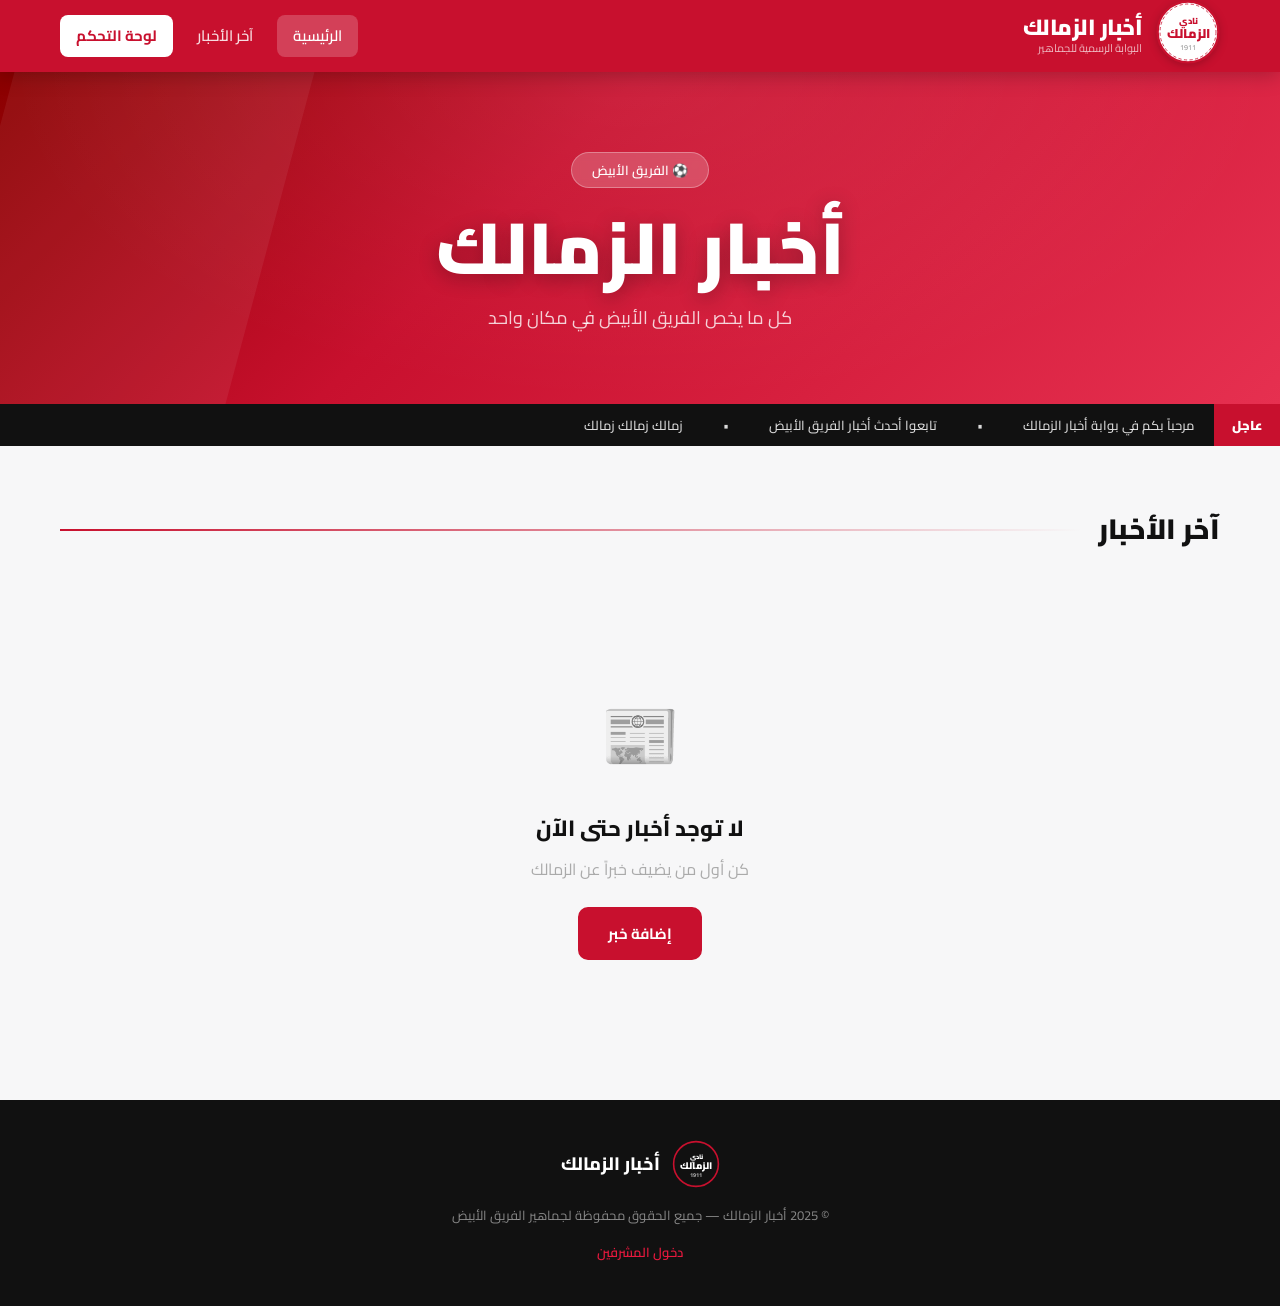
<file: index.html>
<!DOCTYPE html>
<html lang="ar" dir="rtl">
<head>
  <meta charset="UTF-8" />
  <meta name="viewport" content="width=device-width, initial-scale=1.0" />
  <title>أخبار الزمالك - البوابة الرسمية لجماهير الزمالك</title>
  <meta name="description" content="أحدث أخبار نادي الزمالك الرياضي، نتائج المباريات، وتقارير الفريق الأبيض." />
  <meta name="keywords" content="الزمالك, أخبار الزمالك, كرة القدم المصرية, الفريق الأبيض" />
  <meta property="og:title" content="أخبار الزمالك" />
  <meta property="og:description" content="أحدث أخبار نادي الزمالك الرياضي" />
  <meta property="og:type" content="website" />
  <link rel="icon" type="image/svg+xml" href="assets/favicon.svg" />
  <link rel="stylesheet" href="style.css" />
  <link href="https://fonts.googleapis.com/css2?family=Cairo:wght@300;400;600;700;900&family=Tajawal:wght@300;400;500;700;900&display=swap" rel="stylesheet" />
</head>
<body>

  <!-- Header -->
  <header class="site-header">
    <div class="header-inner">
      <div class="logo-block">
        <div class="logo-icon">
          <svg viewBox="0 0 80 80" xmlns="http://www.w3.org/2000/svg" width="64" height="64">
            <circle cx="40" cy="40" r="38" fill="#fff" stroke="#c8102e" stroke-width="3"/>
            <text x="40" y="30" text-anchor="middle" font-family="Cairo,sans-serif" font-size="11" font-weight="900" fill="#c8102e">نادي</text>
            <text x="40" y="48" text-anchor="middle" font-family="Cairo,sans-serif" font-size="16" font-weight="900" fill="#c8102e">الزمالك</text>
            <text x="40" y="63" text-anchor="middle" font-family="Cairo,sans-serif" font-size="9" fill="#888">1911</text>
            <circle cx="40" cy="40" r="35" fill="none" stroke="#c8102e" stroke-width="1" stroke-dasharray="4 3"/>
          </svg>
        </div>
        <div class="logo-text">
          <span class="logo-main">أخبار الزمالك</span>
          <span class="logo-sub">البوابة الرسمية للجماهير</span>
        </div>
      </div>
      <nav class="header-nav">
        <a href="index.html" class="nav-link active">الرئيسية</a>
        <a href="#latest" class="nav-link">آخر الأخبار</a>
        <a href="dashboard.html" class="nav-link nav-admin">لوحة التحكم</a>
      </nav>
      <button class="mobile-menu-btn" id="mobileMenuBtn" aria-label="القائمة">
        <span></span><span></span><span></span>
      </button>
    </div>
    <div class="mobile-nav" id="mobileNav">
      <a href="index.html">الرئيسية</a>
      <a href="#latest">آخر الأخبار</a>
      <a href="dashboard.html">لوحة التحكم</a>
    </div>
  </header>

  <!-- Hero Banner -->
  <section class="hero-banner">
    <div class="hero-overlay"></div>
    <div class="hero-content">
      <div class="hero-badge">⚽ الفريق الأبيض</div>
      <h1 class="hero-title">أخبار الزمالك</h1>
      <p class="hero-subtitle">كل ما يخص الفريق الأبيض في مكان واحد</p>
    </div>
    <div class="hero-stripes">
      <div class="stripe"></div><div class="stripe"></div><div class="stripe"></div>
    </div>
  </section>

  <!-- Breaking News Ticker -->
  <div class="ticker-wrap">
    <div class="ticker-label">عاجل</div>
    <div class="ticker-content">
      <div class="ticker-inner" id="tickerInner">
        <span>مرحباً بكم في بوابة أخبار الزمالك</span>
        <span>•</span>
        <span>تابعوا أحدث أخبار الفريق الأبيض</span>
        <span>•</span>
        <span>زمالك زمالك زمالك</span>
      </div>
    </div>
  </div>

  <!-- Main Content -->
  <main class="site-main" id="latest">
    <div class="container">

      <div class="section-header">
        <h2 class="section-title">آخر الأخبار</h2>
        <div class="section-line"></div>
      </div>

      <!-- Featured Article (first/latest) -->
      <div class="featured-article" id="featuredArticle">
        <!-- Filled by JS -->
      </div>

      <!-- News Grid -->
      <div class="news-grid" id="newsGrid">
        <!-- Filled by JS -->
      </div>

      <!-- Empty State -->
      <div class="empty-state" id="emptyState" style="display:none;">
        <div class="empty-icon">📰</div>
        <h3>لا توجد أخبار حتى الآن</h3>
        <p>كن أول من يضيف خبراً عن الزمالك</p>
        <a href="dashboard.html" class="btn-primary">إضافة خبر</a>
      </div>

    </div>
  </main>

  <!-- Footer -->
  <footer class="site-footer">
    <div class="container">
      <div class="footer-logo">
        <svg viewBox="0 0 60 60" xmlns="http://www.w3.org/2000/svg" width="48" height="48">
          <circle cx="30" cy="30" r="28" fill="none" stroke="#c8102e" stroke-width="2"/>
          <text x="30" y="24" text-anchor="middle" font-family="Cairo,sans-serif" font-size="8" font-weight="900" fill="#fff">نادي</text>
          <text x="30" y="36" text-anchor="middle" font-family="Cairo,sans-serif" font-size="12" font-weight="900" fill="#fff">الزمالك</text>
          <text x="30" y="46" text-anchor="middle" font-family="Cairo,sans-serif" font-size="7" fill="#aaa">1911</text>
        </svg>
        <span>أخبار الزمالك</span>
      </div>
      <p class="footer-copy">© 2025 أخبار الزمالك — جميع الحقوق محفوظة لجماهير الفريق الأبيض</p>
      <a href="dashboard.html" class="footer-admin-link">دخول المشرفين</a>
    </div>
  </footer>

  <script src="app.js"></script>
</body>
</html>
</file>
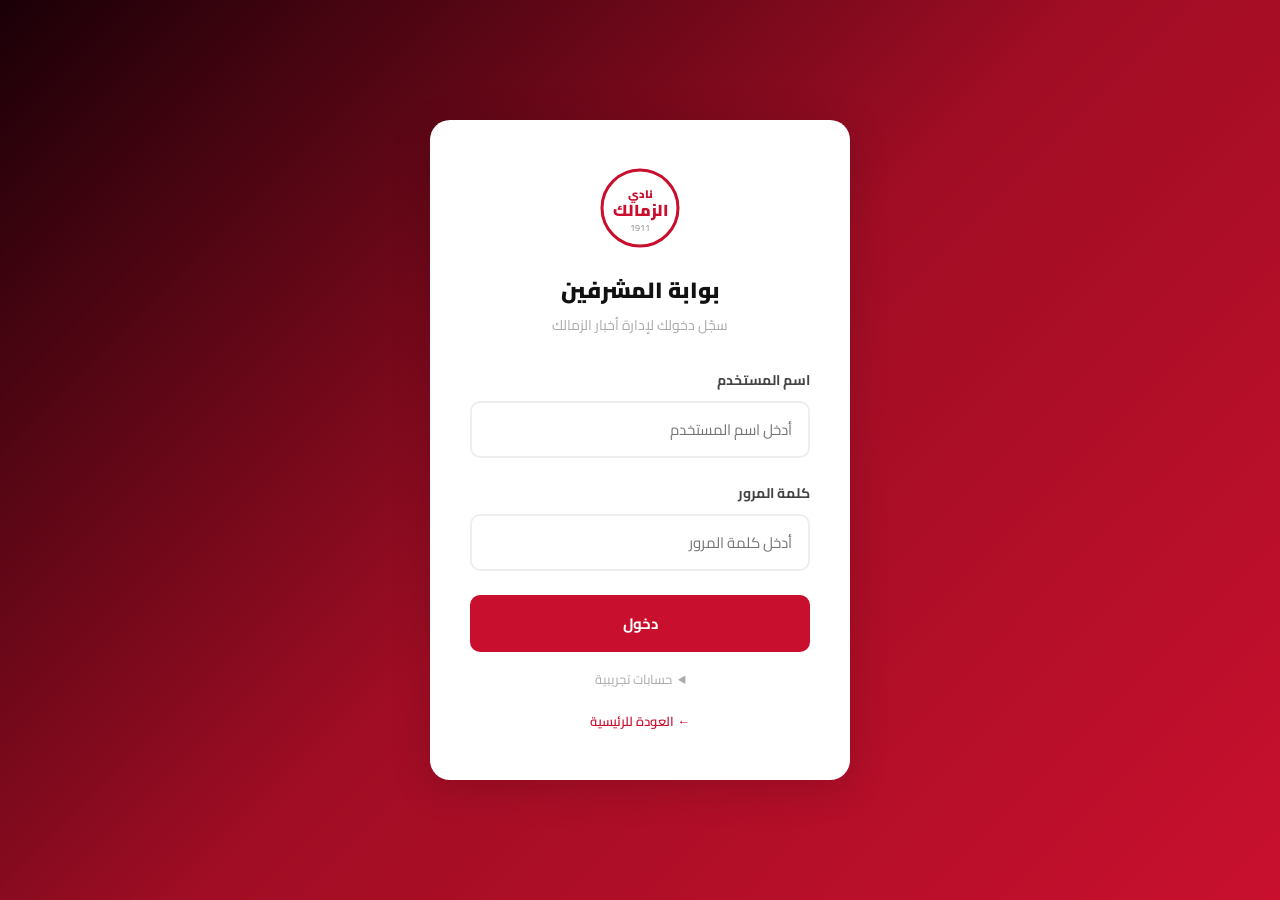
<file: dashboard.html>
<!DOCTYPE html>
<html lang="ar" dir="rtl">
<head>
  <meta charset="UTF-8" />
  <meta name="viewport" content="width=device-width, initial-scale=1.0" />
  <title>لوحة التحكم — أخبار الزمالك</title>
  <link rel="icon" type="image/svg+xml" href="assets/favicon.svg" />
  <link rel="stylesheet" href="style.css" />
  <link href="https://fonts.googleapis.com/css2?family=Cairo:wght@300;400;600;700;900&family=Tajawal:wght@300;400;500;700;900&display=swap" rel="stylesheet" />
</head>
<body class="dashboard-body">

  <!-- LOGIN SCREEN -->
  <div class="login-screen" id="loginScreen">
    <div class="login-card">
      <div class="login-logo">
        <svg viewBox="0 0 80 80" xmlns="http://www.w3.org/2000/svg" width="80" height="80">
          <circle cx="40" cy="40" r="38" fill="#fff" stroke="#c8102e" stroke-width="3"/>
          <text x="40" y="30" text-anchor="middle" font-family="Cairo,sans-serif" font-size="11" font-weight="900" fill="#c8102e">نادي</text>
          <text x="40" y="48" text-anchor="middle" font-family="Cairo,sans-serif" font-size="16" font-weight="900" fill="#c8102e">الزمالك</text>
          <text x="40" y="63" text-anchor="middle" font-family="Cairo,sans-serif" font-size="9" fill="#888">1911</text>
        </svg>
        <h2>بوابة المشرفين</h2>
        <p>سجّل دخولك لإدارة أخبار الزمالك</p>
      </div>
      <div class="login-error" id="loginError" style="display:none;">
        ❌ اسم المستخدم أو كلمة المرور غير صحيحة
      </div>
      <div class="form-group">
        <label for="loginUsername">اسم المستخدم</label>
        <input type="text" id="loginUsername" placeholder="أدخل اسم المستخدم" autocomplete="username" />
      </div>
      <div class="form-group">
        <label for="loginPassword">كلمة المرور</label>
        <input type="password" id="loginPassword" placeholder="أدخل كلمة المرور" autocomplete="current-password" />
      </div>
      <button class="btn-primary btn-full" id="loginBtn">دخول</button>
      <div class="login-hint">
        <details>
          <summary>حسابات تجريبية</summary>
          <p><b>zamalek</b> / <b>zamalek123</b></p>
          <p><b>admin</b> / <b>admin123</b></p>
          <p><b>fan1</b> / <b>fan1pass</b></p>
        </details>
      </div>
      <a href="index.html" class="back-link">← العودة للرئيسية</a>
    </div>
  </div>

  <!-- DASHBOARD SCREEN -->
  <div class="dashboard-screen" id="dashboardScreen" style="display:none;">

    <!-- Sidebar -->
    <aside class="dashboard-sidebar">
      <div class="sidebar-logo">
        <svg viewBox="0 0 60 60" xmlns="http://www.w3.org/2000/svg" width="50" height="50">
          <circle cx="30" cy="30" r="28" fill="#c8102e"/>
          <text x="30" y="24" text-anchor="middle" font-family="Cairo,sans-serif" font-size="8" font-weight="900" fill="#fff">نادي</text>
          <text x="30" y="36" text-anchor="middle" font-family="Cairo,sans-serif" font-size="12" font-weight="900" fill="#fff">الزمالك</text>
        </svg>
        <span>لوحة التحكم</span>
      </div>
      <nav class="sidebar-nav">
        <button class="sidebar-link active" data-tab="add">➕ إضافة خبر</button>
        <button class="sidebar-link" data-tab="manage">📋 إدارة أخباري</button>
        <button class="sidebar-link" data-tab="all">🌐 كل الأخبار</button>
      </nav>
      <div class="sidebar-user" id="sidebarUser"></div>
      <button class="sidebar-logout" id="logoutBtn">تسجيل الخروج</button>
      <a href="index.html" class="sidebar-home-link">← الرئيسية</a>
    </aside>

    <!-- Main Panel -->
    <main class="dashboard-main">

      <!-- Welcome Bar -->
      <div class="dash-topbar">
        <h1 class="dash-greeting" id="dashGreeting">مرحباً</h1>
        <span class="dash-date" id="dashDate"></span>
      </div>

      <!-- TAB: Add News -->
      <div class="dash-tab" id="tab-add">
        <div class="dash-card">
          <h2 class="dash-card-title">✏️ إضافة خبر جديد</h2>
          <div class="form-group">
            <label for="newsTitle">عنوان الخبر *</label>
            <input type="text" id="newsTitle" placeholder="أدخل عنوان الخبر..." maxlength="200" />
          </div>
          <div class="form-group">
            <label for="newsContent">محتوى الخبر *</label>
            <textarea id="newsContent" rows="8" placeholder="أدخل تفاصيل الخبر هنا..."></textarea>
          </div>
          <div class="form-group">
            <label for="newsImage">صورة الخبر</label>
            <div class="image-upload-area" id="imageUploadArea">
              <input type="file" id="newsImage" accept="image/*" style="display:none;" />
              <div class="upload-placeholder" id="uploadPlaceholder">
                <span class="upload-icon">🖼️</span>
                <span>انقر لرفع صورة أو اسحبها هنا</span>
                <span class="upload-hint">JPG, PNG, WEBP — الحد الأقصى 5 ميغابايت</span>
              </div>
              <img id="imagePreview" class="image-preview" style="display:none;" alt="معاينة" />
            </div>
            <button class="btn-outline btn-sm" id="clearImageBtn" style="display:none;">✕ إزالة الصورة</button>
          </div>
          <div class="form-actions">
            <button class="btn-primary" id="submitNewsBtn">نشر الخبر</button>
            <button class="btn-ghost" id="clearFormBtn">مسح</button>
          </div>
          <div class="form-feedback" id="formFeedback" style="display:none;"></div>
        </div>
      </div>

      <!-- TAB: My News -->
      <div class="dash-tab" id="tab-manage" style="display:none;">
        <div class="dash-card">
          <h2 class="dash-card-title">📋 أخباري</h2>
          <div id="myNewsList"></div>
        </div>
      </div>

      <!-- TAB: All News -->
      <div class="dash-tab" id="tab-all" style="display:none;">
        <div class="dash-card">
          <h2 class="dash-card-title">🌐 جميع الأخبار</h2>
          <div id="allNewsList"></div>
        </div>
      </div>

    </main>
  </div>

  <!-- Edit Modal -->
  <div class="modal-overlay" id="editModal" style="display:none;">
    <div class="modal-card">
      <div class="modal-header">
        <h3>تعديل الخبر</h3>
        <button class="modal-close" id="closeModal">✕</button>
      </div>
      <div class="form-group">
        <label>عنوان الخبر</label>
        <input type="text" id="editTitle" />
      </div>
      <div class="form-group">
        <label>محتوى الخبر</label>
        <textarea id="editContent" rows="6"></textarea>
      </div>
      <div class="form-group">
        <label>صورة جديدة (اختياري)</label>
        <input type="file" id="editImage" accept="image/*" />
        <img id="editImagePreview" class="image-preview" style="margin-top:8px; max-height:120px;" />
      </div>
      <div class="modal-actions">
        <button class="btn-primary" id="saveEditBtn">حفظ التعديلات</button>
        <button class="btn-ghost" id="cancelEditBtn">إلغاء</button>
      </div>
    </div>
  </div>

  <script src="app.js"></script>
</body>
</html>
</file>
<file: style.css>
/* =============================================
   ZAMALEK NEWS — style.css
   RTL Arabic Layout | Red & White Theme
   ============================================= */

/* ---- CSS Variables ---- */
:root {
  --red: #c8102e;
  --red-dark: #a00d24;
  --red-light: #e8193e;
  --red-pale: #fdf0f2;
  --white: #ffffff;
  --off-white: #f7f7f8;
  --light-gray: #eeeeee;
  --mid-gray: #aaaaaa;
  --dark-gray: #444444;
  --black: #111111;
  --shadow-sm: 0 2px 8px rgba(0,0,0,0.08);
  --shadow-md: 0 4px 20px rgba(0,0,0,0.12);
  --shadow-lg: 0 8px 40px rgba(0,0,0,0.16);
  --radius-sm: 8px;
  --radius-md: 14px;
  --radius-lg: 20px;
  --font-main: 'Cairo', 'Tajawal', sans-serif;
  --transition: 0.25s ease;
}

/* ---- Reset & Base ---- */
*, *::before, *::after { box-sizing: border-box; margin: 0; padding: 0; }

html { scroll-behavior: smooth; }

body {
  font-family: var(--font-main);
  background: var(--off-white);
  color: var(--black);
  direction: rtl;
  line-height: 1.7;
  min-height: 100vh;
}

img { max-width: 100%; display: block; }
a { text-decoration: none; color: inherit; }
button { cursor: pointer; font-family: var(--font-main); border: none; background: none; }
input, textarea, select { font-family: var(--font-main); }

.container {
  max-width: 1200px;
  margin: 0 auto;
  padding: 0 20px;
}

/* =============================================
   HEADER
   ============================================= */
.site-header {
  background: var(--red);
  position: sticky;
  top: 0;
  z-index: 1000;
  box-shadow: 0 2px 20px rgba(0,0,0,0.25);
}

.header-inner {
  max-width: 1200px;
  margin: 0 auto;
  padding: 0 20px;
  height: 72px;
  display: flex;
  align-items: center;
  justify-content: space-between;
  gap: 16px;
}

.logo-block {
  display: flex;
  align-items: center;
  gap: 14px;
}

.logo-icon svg { flex-shrink: 0; filter: drop-shadow(0 2px 4px rgba(0,0,0,0.2)); }

.logo-text { display: flex; flex-direction: column; }

.logo-main {
  font-size: 22px;
  font-weight: 900;
  color: var(--white);
  line-height: 1.1;
  letter-spacing: -0.5px;
}

.logo-sub {
  font-size: 11px;
  color: rgba(255,255,255,0.7);
  font-weight: 400;
}

.header-nav {
  display: flex;
  align-items: center;
  gap: 8px;
}

.nav-link {
  color: rgba(255,255,255,0.85);
  font-size: 15px;
  font-weight: 600;
  padding: 8px 16px;
  border-radius: 8px;
  transition: var(--transition);
}
.nav-link:hover, .nav-link.active {
  background: rgba(255,255,255,0.2);
  color: #fff;
}

.nav-admin {
  background: var(--white);
  color: var(--red) !important;
  border-radius: 8px;
  font-weight: 700;
}
.nav-admin:hover { background: #ffe5e9; }

.mobile-menu-btn {
  display: none;
  flex-direction: column;
  gap: 5px;
  padding: 8px;
}
.mobile-menu-btn span {
  display: block; width: 24px; height: 2px;
  background: #fff; border-radius: 2px;
  transition: var(--transition);
}

.mobile-nav {
  display: none;
  background: var(--red-dark);
  padding: 12px 20px;
  gap: 4px;
}
.mobile-nav a {
  display: block;
  color: #fff;
  padding: 10px 0;
  font-size: 16px;
  font-weight: 600;
  border-bottom: 1px solid rgba(255,255,255,0.1);
}
.mobile-nav.open { display: flex; flex-direction: column; }

/* =============================================
   HERO BANNER
   ============================================= */
.hero-banner {
  position: relative;
  background: linear-gradient(135deg, #8b0000 0%, var(--red) 40%, #e63050 100%);
  padding: 80px 20px 70px;
  text-align: center;
  overflow: hidden;
}

.hero-overlay {
  position: absolute; inset: 0;
  background: radial-gradient(ellipse at 50% 0%, rgba(255,255,255,0.08) 0%, transparent 70%);
}

.hero-stripes {
  position: absolute; inset: 0;
  display: flex;
  justify-content: flex-end;
  opacity: 0.06;
}
.stripe {
  width: 120px;
  background: #fff;
  transform: skewX(-15deg);
  margin-left: -30px;
}

.hero-content { position: relative; z-index: 2; }

.hero-badge {
  display: inline-block;
  background: rgba(255,255,255,0.2);
  color: #fff;
  border: 1px solid rgba(255,255,255,0.3);
  padding: 6px 20px;
  border-radius: 50px;
  font-size: 13px;
  font-weight: 600;
  margin-bottom: 20px;
  backdrop-filter: blur(4px);
}

.hero-title {
  font-size: clamp(36px, 6vw, 72px);
  font-weight: 900;
  color: #fff;
  line-height: 1.1;
  margin-bottom: 16px;
  text-shadow: 0 4px 20px rgba(0,0,0,0.3);
}

.hero-subtitle {
  font-size: 18px;
  color: rgba(255,255,255,0.8);
  font-weight: 400;
}

/* =============================================
   NEWS TICKER
   ============================================= */
.ticker-wrap {
  background: var(--black);
  display: flex;
  align-items: center;
  overflow: hidden;
  height: 42px;
}

.ticker-label {
  background: var(--red);
  color: #fff;
  font-size: 13px;
  font-weight: 900;
  padding: 0 18px;
  white-space: nowrap;
  height: 100%;
  display: flex;
  align-items: center;
  flex-shrink: 0;
}

.ticker-content {
  overflow: hidden;
  flex: 1;
}

.ticker-inner {
  display: flex;
  gap: 40px;
  animation: ticker 30s linear infinite;
  color: rgba(255,255,255,0.85);
  font-size: 13px;
  font-weight: 500;
  white-space: nowrap;
  padding-right: 20px;
}
.ticker-inner span { flex-shrink: 0; }

@keyframes ticker {
  0% { transform: translateX(-100%); }
  100% { transform: translateX(100%); }
}

/* =============================================
   MAIN SECTION
   ============================================= */
.site-main { padding: 60px 0; }

.section-header {
  display: flex;
  align-items: center;
  gap: 16px;
  margin-bottom: 40px;
}

.section-title {
  font-size: 28px;
  font-weight: 900;
  color: var(--black);
  flex-shrink: 0;
}

.section-line {
  flex: 1;
  height: 2px;
  background: linear-gradient(to left, transparent, var(--red));
}

/* =============================================
   FEATURED ARTICLE
   ============================================= */
.featured-article {
  margin-bottom: 48px;
}

.featured-card {
  background: var(--white);
  border-radius: var(--radius-lg);
  overflow: hidden;
  box-shadow: var(--shadow-lg);
  display: grid;
  grid-template-columns: 1fr 1fr;
  min-height: 400px;
  transition: transform var(--transition), box-shadow var(--transition);
}
.featured-card:hover {
  transform: translateY(-4px);
  box-shadow: 0 12px 50px rgba(0,0,0,0.18);
}

.featured-img-wrap {
  position: relative;
  overflow: hidden;
  background: var(--light-gray);
}

.featured-img-wrap img {
  width: 100%; height: 100%;
  object-fit: cover;
  transition: transform 0.5s ease;
}
.featured-card:hover .featured-img-wrap img { transform: scale(1.04); }

.featured-img-placeholder {
  width: 100%; height: 100%;
  display: flex;
  flex-direction: column;
  align-items: center;
  justify-content: center;
  background: linear-gradient(135deg, var(--red-pale), #ffe0e5);
  color: var(--red);
  gap: 10px;
}
.featured-img-placeholder .placeholder-icon { font-size: 60px; }
.featured-img-placeholder span { font-size: 15px; font-weight: 600; }

.featured-tag {
  position: absolute;
  top: 16px;
  right: 16px;
  background: var(--red);
  color: #fff;
  padding: 4px 14px;
  border-radius: 50px;
  font-size: 12px;
  font-weight: 700;
}

.featured-body {
  padding: 40px 36px;
  display: flex;
  flex-direction: column;
  justify-content: center;
}

.featured-meta {
  display: flex;
  align-items: center;
  gap: 12px;
  font-size: 13px;
  color: var(--mid-gray);
  margin-bottom: 16px;
}
.featured-author {
  color: var(--red);
  font-weight: 700;
}

.featured-title {
  font-size: clamp(20px, 2.5vw, 28px);
  font-weight: 900;
  color: var(--black);
  line-height: 1.4;
  margin-bottom: 16px;
}

.featured-excerpt {
  font-size: 15px;
  color: var(--dark-gray);
  line-height: 1.9;
  margin-bottom: 24px;
  display: -webkit-box;
  -webkit-line-clamp: 4;
  -webkit-box-orient: vertical;
  overflow: hidden;
}

.featured-read-more {
  display: inline-flex;
  align-items: center;
  gap: 8px;
  color: var(--red);
  font-weight: 700;
  font-size: 14px;
}
.featured-read-more::after { content: "←"; }

/* =============================================
   NEWS GRID
   ============================================= */
.news-grid {
  display: grid;
  grid-template-columns: repeat(auto-fill, minmax(320px, 1fr));
  gap: 28px;
}

.news-card {
  background: var(--white);
  border-radius: var(--radius-md);
  overflow: hidden;
  box-shadow: var(--shadow-sm);
  display: flex;
  flex-direction: column;
  transition: transform var(--transition), box-shadow var(--transition);
  animation: fadeSlideIn 0.5s ease forwards;
}
.news-card:hover {
  transform: translateY(-5px);
  box-shadow: var(--shadow-md);
}

@keyframes fadeSlideIn {
  from { opacity: 0; transform: translateY(20px); }
  to { opacity: 1; transform: translateY(0); }
}

.card-img-wrap {
  position: relative;
  overflow: hidden;
  height: 220px;
  background: var(--light-gray);
  flex-shrink: 0;
}

.card-img-wrap img {
  width: 100%; height: 100%;
  object-fit: cover;
  transition: transform 0.4s ease;
}
.news-card:hover .card-img-wrap img { transform: scale(1.06); }

.card-img-placeholder {
  width: 100%; height: 100%;
  display: flex;
  flex-direction: column;
  align-items: center;
  justify-content: center;
  background: linear-gradient(135deg, #fdf0f2, #ffe8ec);
  color: var(--red);
  gap: 8px;
}
.card-img-placeholder .ph-icon { font-size: 40px; }
.card-img-placeholder span { font-size: 12px; font-weight: 600; }

.card-body {
  padding: 20px 22px;
  flex: 1;
  display: flex;
  flex-direction: column;
}

.card-meta {
  display: flex;
  justify-content: space-between;
  align-items: center;
  font-size: 12px;
  color: var(--mid-gray);
  margin-bottom: 10px;
}

.card-author { color: var(--red); font-weight: 700; }

.card-title {
  font-size: 17px;
  font-weight: 800;
  color: var(--black);
  line-height: 1.5;
  margin-bottom: 10px;
  display: -webkit-box;
  -webkit-line-clamp: 2;
  -webkit-box-orient: vertical;
  overflow: hidden;
}

.card-excerpt {
  font-size: 14px;
  color: var(--dark-gray);
  line-height: 1.8;
  flex: 1;
  display: -webkit-box;
  -webkit-line-clamp: 3;
  -webkit-box-orient: vertical;
  overflow: hidden;
}

.card-footer {
  margin-top: 16px;
  padding-top: 14px;
  border-top: 1px solid var(--light-gray);
}

.card-read-more {
  color: var(--red);
  font-size: 13px;
  font-weight: 700;
  display: flex;
  align-items: center;
  gap: 4px;
}
.card-read-more::after { content: " ←"; }

/* =============================================
   EMPTY STATE
   ============================================= */
.empty-state {
  text-align: center;
  padding: 80px 20px;
}
.empty-icon { font-size: 64px; margin-bottom: 20px; }
.empty-state h3 { font-size: 22px; font-weight: 800; margin-bottom: 8px; }
.empty-state p { color: var(--mid-gray); margin-bottom: 24px; }

/* =============================================
   BUTTONS
   ============================================= */
.btn-primary {
  background: var(--red);
  color: #fff;
  padding: 12px 28px;
  border-radius: 10px;
  font-size: 15px;
  font-weight: 700;
  transition: var(--transition);
  display: inline-flex;
  align-items: center;
  gap: 8px;
  border: 2px solid var(--red);
}
.btn-primary:hover { background: var(--red-dark); border-color: var(--red-dark); transform: translateY(-1px); }

.btn-outline {
  background: transparent;
  color: var(--red);
  padding: 10px 24px;
  border-radius: 10px;
  font-size: 14px;
  font-weight: 700;
  border: 2px solid var(--red);
  transition: var(--transition);
}
.btn-outline:hover { background: var(--red); color: #fff; }

.btn-ghost {
  background: var(--light-gray);
  color: var(--dark-gray);
  padding: 12px 28px;
  border-radius: 10px;
  font-size: 15px;
  font-weight: 600;
  transition: var(--transition);
}
.btn-ghost:hover { background: #ddd; }

.btn-sm { padding: 6px 14px; font-size: 13px; }
.btn-full { width: 100%; justify-content: center; }

/* =============================================
   FOOTER
   ============================================= */
.site-footer {
  background: var(--black);
  padding: 40px 20px;
  text-align: center;
}

.footer-logo {
  display: flex;
  align-items: center;
  justify-content: center;
  gap: 12px;
  margin-bottom: 16px;
  color: #fff;
  font-size: 18px;
  font-weight: 800;
}

.footer-copy {
  color: rgba(255,255,255,0.5);
  font-size: 13px;
  margin-bottom: 12px;
}

.footer-admin-link {
  color: var(--red-light);
  font-size: 13px;
  font-weight: 600;
}
.footer-admin-link:hover { color: #fff; }

/* =============================================
   DASHBOARD LAYOUT
   ============================================= */
.dashboard-body {
  background: var(--off-white);
  min-height: 100vh;
}

.dashboard-screen {
  display: flex;
  min-height: 100vh;
}

/* SIDEBAR */
.dashboard-sidebar {
  width: 260px;
  background: var(--black);
  color: #fff;
  display: flex;
  flex-direction: column;
  padding: 24px 0;
  flex-shrink: 0;
  position: sticky;
  top: 0;
  height: 100vh;
  overflow-y: auto;
}

.sidebar-logo {
  display: flex;
  align-items: center;
  gap: 12px;
  padding: 0 20px 24px;
  border-bottom: 1px solid rgba(255,255,255,0.1);
  margin-bottom: 20px;
}
.sidebar-logo span {
  font-size: 16px;
  font-weight: 800;
  color: #fff;
}

.sidebar-nav {
  display: flex;
  flex-direction: column;
  gap: 4px;
  padding: 0 12px;
  flex: 1;
}

.sidebar-link {
  display: flex;
  align-items: center;
  gap: 10px;
  padding: 12px 16px;
  border-radius: 10px;
  font-size: 15px;
  font-weight: 600;
  color: rgba(255,255,255,0.65);
  transition: var(--transition);
  text-align: right;
  width: 100%;
}
.sidebar-link:hover { background: rgba(255,255,255,0.08); color: #fff; }
.sidebar-link.active { background: var(--red); color: #fff; }

.sidebar-user {
  padding: 16px 20px;
  font-size: 13px;
  color: rgba(255,255,255,0.5);
  border-top: 1px solid rgba(255,255,255,0.1);
  margin-top: auto;
}

.sidebar-logout {
  margin: 8px 12px;
  padding: 10px;
  background: rgba(200,16,46,0.2);
  color: #ff6b7a;
  border-radius: 8px;
  font-size: 14px;
  font-weight: 600;
  width: calc(100% - 24px);
  text-align: center;
  transition: var(--transition);
}
.sidebar-logout:hover { background: rgba(200,16,46,0.4); }

.sidebar-home-link {
  display: block;
  text-align: center;
  font-size: 13px;
  color: rgba(255,255,255,0.4);
  padding: 8px;
}
.sidebar-home-link:hover { color: rgba(255,255,255,0.8); }

/* DASHBOARD MAIN */
.dashboard-main {
  flex: 1;
  padding: 32px;
  overflow-y: auto;
  max-width: 900px;
}

.dash-topbar {
  display: flex;
  justify-content: space-between;
  align-items: center;
  margin-bottom: 32px;
}

.dash-greeting {
  font-size: 26px;
  font-weight: 900;
  color: var(--black);
}

.dash-date {
  color: var(--mid-gray);
  font-size: 14px;
}

.dash-card {
  background: var(--white);
  border-radius: var(--radius-lg);
  padding: 36px;
  box-shadow: var(--shadow-sm);
}

.dash-card-title {
  font-size: 20px;
  font-weight: 800;
  color: var(--black);
  margin-bottom: 28px;
  padding-bottom: 16px;
  border-bottom: 2px solid var(--light-gray);
}

/* =============================================
   FORM ELEMENTS
   ============================================= */
.form-group {
  margin-bottom: 24px;
}

.form-group label {
  display: block;
  font-size: 14px;
  font-weight: 700;
  color: var(--dark-gray);
  margin-bottom: 8px;
}

.form-group input[type="text"],
.form-group input[type="password"],
.form-group textarea {
  width: 100%;
  padding: 12px 16px;
  border: 2px solid var(--light-gray);
  border-radius: 10px;
  font-size: 15px;
  color: var(--black);
  background: var(--white);
  transition: border-color var(--transition);
  outline: none;
  direction: rtl;
}
.form-group input:focus,
.form-group textarea:focus {
  border-color: var(--red);
}

.form-group textarea { resize: vertical; min-height: 140px; }

/* IMAGE UPLOAD */
.image-upload-area {
  border: 2px dashed #ddd;
  border-radius: 12px;
  min-height: 160px;
  cursor: pointer;
  transition: border-color var(--transition), background var(--transition);
  position: relative;
  overflow: hidden;
}
.image-upload-area:hover { border-color: var(--red); background: var(--red-pale); }

.upload-placeholder {
  display: flex;
  flex-direction: column;
  align-items: center;
  justify-content: center;
  gap: 8px;
  padding: 32px;
  text-align: center;
  color: var(--mid-gray);
  min-height: 160px;
}
.upload-icon { font-size: 40px; }
.upload-hint { font-size: 12px; color: #bbb; }

.image-preview {
  width: 100%;
  max-height: 300px;
  object-fit: cover;
  border-radius: 10px;
}

.form-actions {
  display: flex;
  gap: 12px;
  align-items: center;
}

.form-feedback {
  margin-top: 16px;
  padding: 14px 18px;
  border-radius: 10px;
  font-size: 14px;
  font-weight: 600;
}
.form-feedback.success { background: #e8f8f0; color: #1a7a4a; border: 1px solid #b3e8ce; }
.form-feedback.error { background: #fdf0f2; color: var(--red); border: 1px solid #f5b8c4; }

/* =============================================
   LOGIN SCREEN
   ============================================= */
.login-screen {
  min-height: 100vh;
  background: linear-gradient(135deg, #1a0007, var(--red-dark), var(--red));
  display: flex;
  align-items: center;
  justify-content: center;
  padding: 20px;
}

.login-card {
  background: var(--white);
  border-radius: var(--radius-lg);
  padding: 48px 40px;
  width: 100%;
  max-width: 420px;
  box-shadow: var(--shadow-lg);
}

.login-logo {
  text-align: center;
  margin-bottom: 32px;
}
.login-logo svg { margin: 0 auto 16px; }
.login-logo h2 { font-size: 22px; font-weight: 900; color: var(--black); }
.login-logo p { font-size: 14px; color: var(--mid-gray); margin-top: 4px; }

.login-error {
  background: #fdf0f2;
  color: var(--red);
  border: 1px solid #f5b8c4;
  padding: 12px 16px;
  border-radius: 8px;
  font-size: 13px;
  margin-bottom: 20px;
}

.login-hint {
  margin-top: 16px;
  font-size: 13px;
  color: var(--mid-gray);
  text-align: center;
}
.login-hint summary { cursor: pointer; }
.login-hint p { margin-top: 6px; }

.back-link {
  display: block;
  text-align: center;
  margin-top: 20px;
  color: var(--red);
  font-size: 13px;
  font-weight: 600;
}

/* =============================================
   DASHBOARD NEWS LIST ITEMS
   ============================================= */
.dash-news-item {
  display: flex;
  align-items: flex-start;
  gap: 16px;
  padding: 18px 0;
  border-bottom: 1px solid var(--light-gray);
}
.dash-news-item:last-child { border-bottom: none; }

.dash-news-thumb {
  width: 80px;
  height: 64px;
  border-radius: 8px;
  object-fit: cover;
  flex-shrink: 0;
  background: var(--light-gray);
}

.dash-news-thumb-placeholder {
  width: 80px;
  height: 64px;
  border-radius: 8px;
  background: var(--red-pale);
  display: flex;
  align-items: center;
  justify-content: center;
  font-size: 24px;
  flex-shrink: 0;
}

.dash-news-info { flex: 1; min-width: 0; }

.dash-news-title {
  font-size: 15px;
  font-weight: 700;
  margin-bottom: 4px;
  white-space: nowrap;
  overflow: hidden;
  text-overflow: ellipsis;
}

.dash-news-meta {
  font-size: 12px;
  color: var(--mid-gray);
  margin-bottom: 10px;
}

.dash-news-actions {
  display: flex;
  gap: 8px;
}

.btn-edit {
  background: #eef4ff;
  color: #2563eb;
  border: 1px solid #bfdbfe;
  padding: 5px 12px;
  border-radius: 6px;
  font-size: 12px;
  font-weight: 700;
  transition: var(--transition);
}
.btn-edit:hover { background: #dbeafe; }

.btn-delete {
  background: #fdf0f2;
  color: var(--red);
  border: 1px solid #f5b8c4;
  padding: 5px 12px;
  border-radius: 6px;
  font-size: 12px;
  font-weight: 700;
  transition: var(--transition);
}
.btn-delete:hover { background: #ffe0e6; }

.dash-empty {
  text-align: center;
  padding: 48px 20px;
  color: var(--mid-gray);
  font-size: 15px;
}

/* =============================================
   EDIT MODAL
   ============================================= */
.modal-overlay {
  position: fixed;
  inset: 0;
  background: rgba(0,0,0,0.6);
  z-index: 9999;
  display: flex;
  align-items: center;
  justify-content: center;
  padding: 20px;
  backdrop-filter: blur(3px);
}

.modal-card {
  background: var(--white);
  border-radius: var(--radius-lg);
  padding: 36px;
  width: 100%;
  max-width: 580px;
  max-height: 90vh;
  overflow-y: auto;
  box-shadow: var(--shadow-lg);
}

.modal-header {
  display: flex;
  justify-content: space-between;
  align-items: center;
  margin-bottom: 24px;
}
.modal-header h3 { font-size: 20px; font-weight: 800; }

.modal-close {
  width: 36px; height: 36px;
  border-radius: 50%;
  background: var(--light-gray);
  color: var(--dark-gray);
  font-size: 16px;
  display: flex;
  align-items: center;
  justify-content: center;
  transition: var(--transition);
}
.modal-close:hover { background: #ddd; }

.modal-actions {
  display: flex;
  gap: 12px;
  margin-top: 24px;
}

/* =============================================
   RESPONSIVE
   ============================================= */
@media (max-width: 900px) {
  .featured-card { grid-template-columns: 1fr; }
  .featured-img-wrap { height: 260px; }
  .featured-body { padding: 24px 20px; }

  .dashboard-screen { flex-direction: column; }
  .dashboard-sidebar {
    width: 100%;
    height: auto;
    position: static;
    flex-direction: row;
    flex-wrap: wrap;
    padding: 16px;
    gap: 8px;
  }
  .sidebar-logo { border: none; margin: 0; padding: 0; width: 100%; }
  .sidebar-nav { flex-direction: row; flex-wrap: wrap; padding: 0; width: 100%; }
  .sidebar-link { font-size: 13px; padding: 8px 12px; }
  .sidebar-user, .sidebar-home-link { display: none; }
  .sidebar-logout { width: auto; margin: 0; }

  .dashboard-main { padding: 20px 16px; }
  .dash-card { padding: 20px; }
}

@media (max-width: 640px) {
  .header-inner { height: 60px; }
  .logo-main { font-size: 17px; }
  .logo-sub { display: none; }
  .header-nav { display: none; }
  .mobile-menu-btn { display: flex; }

  .hero-banner { padding: 50px 20px 44px; }

  .news-grid { grid-template-columns: 1fr; }

  .form-actions { flex-direction: column; }
  .btn-primary, .btn-ghost { width: 100%; justify-content: center; }

  .login-card { padding: 32px 24px; }
  .modal-card { padding: 24px 20px; }

  .dash-topbar { flex-direction: column; align-items: flex-start; gap: 4px; }
}
</file>
